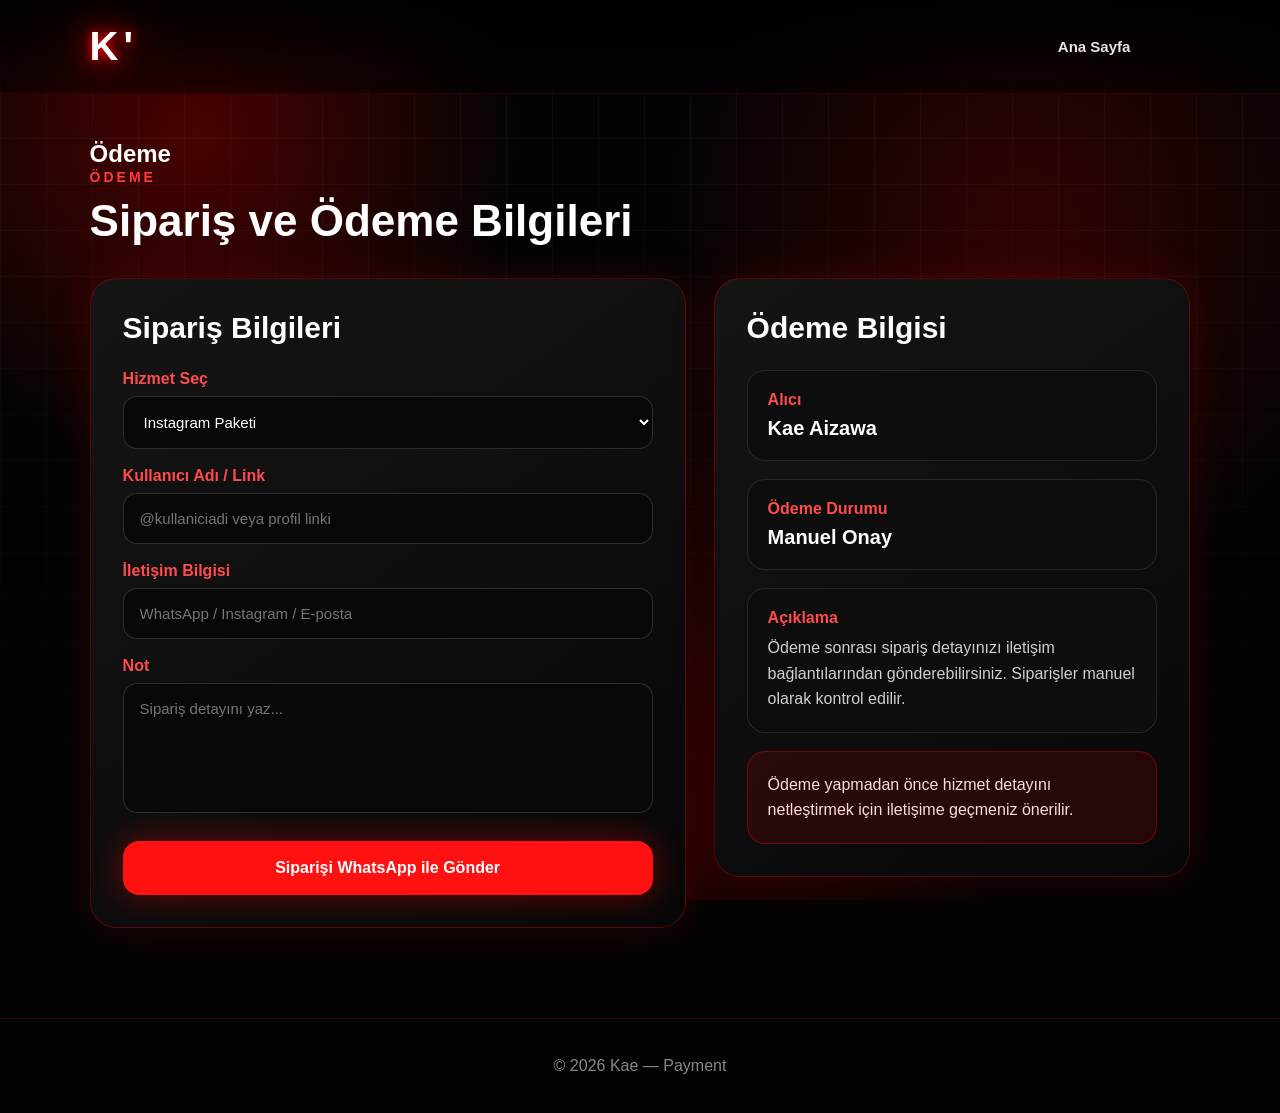
<file: payment.html>
<!DOCTYPE html>
<html lang="tr">
<head>
  <link rel="icon" type="image/png" href="favicon.png">
<meta charset="UTF-8">
<meta name="viewport" content="width=device-width, initial-scale=1.0">
<title>Kae Aizawa | Ödeme</title>
<link rel="stylesheet" href="style.css">
</head>

<body>

<div class="bg-glow"></div>

<header class="navbar">
  <div class="logo">K'</div>

  <nav>
    <a href="index.html">Ana Sayfa</a>
    <a href="products.html"></a>
    <a href="payment.html"></a>
  </nav>
</header>
<section class="payment-page">

<h1>Ödeme</h1>

  <div class="section-title">
    <span>ÖDEME</span>
    <h2>Sipariş ve Ödeme Bilgileri</h2>
  </div>

  <div class="payment-layout">

    <div class="payment-card">
      <h3>Sipariş Bilgileri</h3>

      <label>Hizmet Seç</label>
      <select>
        <option>Instagram Paketi</option>
        <option>TikTok Paketi</option>
        <option>YouTube Paketi</option>
        <option>Danışmanlık</option>
      </select>

      <label>Kullanıcı Adı / Link</label>
      <input type="text" placeholder="@kullaniciadi veya profil linki">

      <label>İletişim Bilgisi</label>
      <input type="text" placeholder="WhatsApp / Instagram / E-posta">

      <label>Not</label>
      <textarea placeholder="Sipariş detayını yaz..."></textarea>

      <a href="#" class="payment-btn">Siparişi WhatsApp ile Gönder</a>
    </div>

    <div class="payment-info">
      <h3>Ödeme Bilgisi</h3>

      <div class="info-box">
        <span>Alıcı</span>
        <strong>Kae Aizawa</strong>
      </div>

      <div class="info-box">
        <span>Ödeme Durumu</span>
        <strong>Manuel Onay</strong>
      </div>

      <div class="info-box">
        <span>Açıklama</span>
        <p>
          Ödeme sonrası sipariş detayınızı iletişim bağlantılarından gönderebilirsiniz.
          Siparişler manuel olarak kontrol edilir.
        </p>
      </div>

      <div class="warning-box">
        Ödeme yapmadan önce hizmet detayını netleştirmek için iletişime geçmeniz önerilir.
      </div>
    </div>

  </div>

</section>

<footer>
  © 2026 Kae — Payment
</footer>

</body>
</html>
</file>
<file: style.css>
*{
margin:0;
padding:0;
box-sizing:border-box;
font-family:Arial,Helvetica,sans-serif;
}

html{
scroll-behavior:smooth;
}

body{
background:#030303;
color:white;
overflow-x:hidden;
}

.bg-glow{
position:fixed;
inset:0;
background:
radial-gradient(circle at 15% 15%,rgba(255,0,0,.28),transparent 25%),
radial-gradient(circle at 80% 25%,rgba(255,0,0,.18),transparent 30%),
radial-gradient(circle at 50% 90%,rgba(120,0,0,.28),transparent 35%),
#030303;
z-index:-3;
animation:bgPulse 7s infinite alternate ease-in-out;
}

.bg-glow::after{
content:"";
position:absolute;
inset:0;
background-image:
linear-gradient(rgba(255,255,255,.04) 1px,transparent 1px),
linear-gradient(90deg,rgba(255,255,255,.04) 1px,transparent 1px);
background-size:46px 46px;
mask-image:linear-gradient(to bottom,#000,transparent);
}

@keyframes bgPulse{
from{filter:brightness(1);transform:scale(1)}
to{filter:brightness(1.25);transform:scale(1.08)}
}

.navbar{
position:fixed;
top:0;
left:0;
width:100%;
padding:24px 7%;
display:flex;
justify-content:space-between;
align-items:center;
background:linear-gradient(to bottom,rgba(0,0,0,.92),rgba(0,0,0,.45));
backdrop-filter:blur(18px);
z-index:100;
border-bottom:1px solid rgba(255,0,0,.18);
}

.logo{
font-size:40px;
font-weight:900;
letter-spacing:5px;
color:#ff1a1a;
text-shadow:0 0 10px #ff0000,0 0 30px #ff0000,0 0 70px #ff0000;
animation:logoGlow 2s infinite alternate;
}

@keyframes logoGlow{
from{text-shadow:0 0 10px #ff0000,0 0 25px #ff0000}
to{text-shadow:0 0 20px #ff0000,0 0 55px #ff0000,0 0 100px #ff0000}
}

nav{
display:flex;
gap:30px;
}

nav a{
color:#e5e5e5;
text-decoration:none;
font-size:15px;
font-weight:700;
transition:.3s;
}

nav a:hover{
color:#ff1a1a;
text-shadow:0 0 18px #ff0000;
}

.hero{
min-height:100vh;
padding:130px 7% 60px;
display:grid;
grid-template-columns:1.1fr .9fr;
align-items:center;
gap:60px;
position:relative;
overflow:hidden;
}

.hero::before{
content:"";
position:absolute;
right:-260px;
top:80px;
width:820px;
height:820px;
background:radial-gradient(circle,rgba(255,0,0,.28),transparent 66%);
filter:blur(8px);
z-index:-1;
}

.badge{
display:inline-block;
padding:11px 18px;
border-radius:999px;
border:1px solid rgba(255,0,0,.45);
background:rgba(255,0,0,.12);
color:#ff4b4b;
font-weight:800;
margin-bottom:24px;
box-shadow:0 0 30px rgba(255,0,0,.18);
}

.hero h1{
font-size:clamp(86px,13vw,180px);
line-height:.82;
letter-spacing:8px;
font-weight:900;
color:white;
text-shadow:0 0 20px rgba(255,0,0,.8),0 0 70px rgba(255,0,0,.42);
animation:heroEnter .9s ease both;
}

.hero p{
max-width:760px;
margin-top:28px;
font-size:22px;
line-height:1.7;
color:#d8d8d8;
animation:heroEnter 1.1s ease both;
}

@keyframes heroEnter{
from{opacity:0;transform:translateY(35px)}
to{opacity:1;transform:translateY(0)}
}

.hero-buttons{
display:flex;
gap:16px;
margin-top:34px;
flex-wrap:wrap;
}

.btn{
padding:17px 30px;
border-radius:12px;
text-decoration:none;
font-weight:900;
transition:.3s;
}

.btn.red{
background:#ff1111;
color:white;
box-shadow:0 0 35px rgba(255,0,0,.55);
}

.btn.dark{
background:rgba(255,255,255,.08);
border:1px solid rgba(255,255,255,.18);
color:white;
backdrop-filter:blur(12px);
}

.btn:hover{
transform:translateY(-6px) scale(1.04);
}

.hero-right{
position:relative;
height:540px;
}

.main-card{
position:absolute;
right:60px;
top:70px;
width:335px;
height:440px;
border-radius:34px;
background:linear-gradient(160deg,#ff1111,#450000 58%,#120000);
box-shadow:0 0 70px rgba(255,0,0,.55),inset 0 0 45px rgba(255,255,255,.14);
display:flex;
flex-direction:column;
justify-content:flex-end;
align-items:center;
text-align:center;
padding:34px;
transform:rotate(7deg);
animation:floatMain 4s infinite alternate ease-in-out;
overflow:hidden;
}
.card-image{

width:220px;

height:220px;

object-fit:contain;

display:block;

margin:auto;

margin-top:20px;

}
.main-card h2{
font-size:78px;
font-weight:900;
}

.main-card span{
font-size:18px;
color:#eee;
}

@keyframes floatMain{
from{transform:rotate(7deg) translateY(-12px)}
to{transform:rotate(3deg) translateY(22px)}
}

.mini-card{
position:absolute;
padding:21px 28px;
border-radius:20px;
background:rgba(17,17,17,.78);
border:1px solid rgba(255,255,255,.16);
box-shadow:0 0 40px rgba(0,0,0,.8);
backdrop-filter:blur(18px);
font-weight:900;
animation:miniFloat 3.4s infinite alternate ease-in-out;
z-index:5;
}

.card-one{
left:15px;
top:105px;
}

.card-two{
left:0;
bottom:145px;
animation-delay:.4s;
}

.card-three{
right:0;
bottom:30px;
animation-delay:.8s;
}

@keyframes miniFloat{
from{transform:translateY(-10px)}
to{transform:translateY(18px)}
}

.marquee{
overflow:hidden;
background:#ff1111;
border-top:1px solid rgba(255,255,255,.18);
border-bottom:1px solid rgba(255,255,255,.18);
box-shadow:0 0 45px rgba(255,0,0,.35);
}

.marquee div{
display:flex;
gap:55px;
white-space:nowrap;
padding:16px 0;
animation:marquee 15s linear infinite;
}

.marquee span{
font-size:20px;
font-weight:900;
letter-spacing:3px;
}

@keyframes marquee{
from{transform:translateX(100%)}
to{transform:translateX(-100%)}
}

.stats{
margin:70px 7% 0;
display:grid;
grid-template-columns:repeat(3,1fr);
gap:20px;
}

.stats div{
padding:32px;
border-radius:24px;
background:linear-gradient(145deg,rgba(25,25,25,.95),rgba(5,5,5,.95));
border:1px solid rgba(255,0,0,.25);
text-align:center;
box-shadow:0 0 35px rgba(255,0,0,.12);
transition:.3s;
}

.stats div:hover{
transform:translateY(-8px);
box-shadow:0 0 55px rgba(255,0,0,.28);
}

.stats strong{
display:block;
font-size:40px;
color:#ff1a1a;
text-shadow:0 0 20px rgba(255,0,0,.65);
}

.stats p{
color:#bbb;
margin-top:6px;
}

.announcement,
.services,
.why,
.links{
padding:90px 7%;
}

.section-title span{
color:#ff3b3b;
font-weight:900;
letter-spacing:3px;
font-size:14px;
}

.section-title h2{
font-size:44px;
margin-top:10px;
margin-bottom:32px;
}

.announcement-box{
display:flex;
gap:22px;
align-items:center;
padding:34px;
border-radius:26px;
background:linear-gradient(145deg,rgba(20,20,20,.88),rgba(5,5,5,.92));
border:1px solid rgba(255,0,0,.35);
box-shadow:0 0 55px rgba(255,0,0,.18);
backdrop-filter:blur(18px);
}

.pulse{
min-width:22px;
height:22px;
border-radius:50%;
background:#ff1111;
box-shadow:0 0 0 0 rgba(255,0,0,.75);
animation:pulse 1.4s infinite;
}

@keyframes pulse{
70%{box-shadow:0 0 0 24px rgba(255,0,0,0)}
}

.announcement-box h3{
font-size:28px;
margin-bottom:10px;
}

.announcement-box p{
color:#cfcfcf;
font-size:18px;
line-height:1.6;
}

.service-grid{
display:grid;
grid-template-columns:repeat(4,1fr);
gap:22px;
}

.service-card{
min-height:260px;
padding:30px;
border-radius:26px;
background:linear-gradient(145deg,#151515,#070707);
border:1px solid rgba(255,255,255,.12);
position:relative;
overflow:hidden;
transition:.35s;
box-shadow:0 0 35px rgba(0,0,0,.55);
}

.service-card::before{
content:"";
position:absolute;
inset:-2px;
background:linear-gradient(145deg,transparent,rgba(255,0,0,.78));
opacity:0;
transition:.35s;
}

.service-card::after{
content:"";
position:absolute;
width:170px;
height:170px;
right:-60px;
top:-60px;
background:rgba(255,0,0,.55);
filter:blur(55px);
opacity:0;
transition:.35s;
}

.service-card b,
.service-card h3,
.service-card p{
position:relative;
z-index:2;
}

.service-card b{
color:#ff1a1a;
font-size:18px;
}

.service-card h3{
font-size:27px;
margin:22px 0 14px;
}

.service-card p{
color:#c9c9c9;
line-height:1.6;
}

.service-card:hover{
transform:translateY(-14px) scale(1.035);
box-shadow:0 0 70px rgba(255,0,0,.32);
}

.service-card:hover::before,
.service-card:hover::after{
opacity:1;
}

.why{
display:grid;
grid-template-columns:1fr 1fr;
gap:26px;
align-items:stretch;
}

.why-card,
.why-list div{
border-radius:26px;
background:linear-gradient(145deg,rgba(18,18,18,.95),rgba(6,6,6,.95));
border:1px solid rgba(255,0,0,.25);
box-shadow:0 0 45px rgba(255,0,0,.12);
}

.why-card{
padding:38px;
}

.why-card h2{
font-size:42px;
margin-bottom:18px;
}

.why-card p{
color:#ccc;
font-size:19px;
line-height:1.7;
}

.why-list{
display:grid;
gap:18px;
}

.why-list div{
padding:28px;
font-size:24px;
font-weight:900;
}

.link-grid{
display:grid;
grid-template-columns:repeat(4,1fr);
gap:20px;
}

.link-grid a{
padding:28px;
border-radius:20px;
background:#ff1111;
color:white;
text-decoration:none;
font-weight:900;
text-align:center;
box-shadow:0 0 35px rgba(255,0,0,.35);
transition:.3s;
}

.link-grid a:hover{
background:white;
color:#ff1111;
transform:translateY(-8px);
box-shadow:0 0 55px rgba(255,255,255,.25);
}

.cursor-glow{
position:fixed;
width:320px;
height:320px;
border-radius:50%;
pointer-events:none;
background:radial-gradient(circle,rgba(255,0,0,.28),rgba(255,0,0,.12),transparent 70%);
filter:blur(35px);
transform:translate(-50%,-50%);
z-index:-1;
}

footer{
padding:38px;
text-align:center;
color:#888;
border-top:1px solid rgba(255,0,0,.18);
}

@media(max-width:950px){

.navbar{
position:relative;
flex-direction:column;
gap:14px;
}

nav{
gap:16px;
flex-wrap:wrap;
justify-content:center;
}

.hero{
grid-template-columns:1fr;
text-align:center;
padding:70px 7% 50px;
}

.hero p{
margin-left:auto;
margin-right:auto;
font-size:18px;
}

.hero h1{
font-size:82px;
}

.hero-buttons{
justify-content:center;
}

.hero-right{
height:420px;
margin-top:35px;
position:relative;
}

.main-card{
position:relative;
right:auto;
top:auto;
width:270px;
height:350px;
margin:40px auto 0;
transform:none;
padding:22px;
animation:none;
}

.main-card h2{
font-size:58px;
}

.main-card span{
font-size:15px;
}

.mini-card{
display:none;
}

.stats,
.service-grid,
.why,
.link-grid{
grid-template-columns:1fr;
}

.section-title h2{
font-size:34px;
}

}
.products-page{
min-height:100vh;
padding:140px 7% 90px;
}

.product-grid{
display:grid;
grid-template-columns:repeat(4,1fr);
gap:22px;
}

.product-card{
min-height:320px;
padding:30px;
border-radius:26px;
background:linear-gradient(145deg,#151515,#070707);
border:1px solid rgba(255,0,0,.28);
box-shadow:0 0 40px rgba(255,0,0,.14);
display:flex;
flex-direction:column;
justify-content:space-between;
transition:.35s;
position:relative;
overflow:hidden;
}

.product-card:hover{
transform:translateY(-12px) scale(1.03);
box-shadow:0 0 70px rgba(255,0,0,.35);
}

.product-card b{
color:#ff1a1a;
font-size:18px;
}

.product-card h3{
font-size:28px;
margin-top:18px;
}

.product-card p{
color:#cfcfcf;
line-height:1.6;
margin:16px 0;
}

.product-card strong{
color:#ff3b3b;
margin-bottom:18px;
}

.product-btn{
display:block;
text-align:center;
padding:15px;
border-radius:14px;
background:#ff1111;
color:white;
text-decoration:none;
font-weight:900;
box-shadow:0 0 30px rgba(255,0,0,.4);
}

.product-btn:hover{
background:white;
color:#ff1111;
}

@media(max-width:950px){
.product-grid{
grid-template-columns:1fr;
}

.products-page{
padding:80px 7%;
}
}
.payment-page{
min-height:100vh;
padding:140px 7% 90px;
}

.payment-layout{
display:grid;
grid-template-columns:1fr .8fr;
gap:28px;
align-items:start;
}

.payment-card,
.payment-info{
background:linear-gradient(145deg,#151515,#070707);
border:1px solid rgba(255,0,0,.28);
border-radius:26px;
padding:32px;
box-shadow:0 0 45px rgba(255,0,0,.14);
}

.payment-card h3,
.payment-info h3{
font-size:30px;
margin-bottom:25px;
}

.payment-card label{
display:block;
margin:18px 0 8px;
color:#ff4b4b;
font-weight:900;
}

.payment-card input,
.payment-card select,
.payment-card textarea{
width:100%;
padding:16px;
border-radius:14px;
border:1px solid rgba(255,255,255,.15);
background:#080808;
color:white;
outline:none;
font-size:15px;
}

.payment-card textarea{
height:130px;
resize:none;
}

.payment-btn{
display:block;
margin-top:24px;
padding:18px;
border-radius:16px;
background:#ff1111;
color:white;
text-align:center;
text-decoration:none;
font-weight:900;
box-shadow:0 0 35px rgba(255,0,0,.4);
}

.payment-btn:hover{
background:white;
color:#ff1111;
}

.info-box{
padding:20px;
border-radius:18px;
background:#0d0d0d;
border:1px solid rgba(255,255,255,.1);
margin-bottom:18px;
}

.info-box span{
display:block;
color:#ff4b4b;
font-weight:900;
margin-bottom:8px;
}

.info-box strong{
font-size:20px;
}

.info-box p{
color:#cfcfcf;
line-height:1.6;
}

.warning-box{
padding:20px;
border-radius:18px;
background:rgba(255,0,0,.12);
border:1px solid rgba(255,0,0,.35);
color:#ffdada;
line-height:1.6;
}

@media(max-width:950px){
.payment-layout{
grid-template-columns:1fr;
}
.market-page{
min-height:100vh;
padding:120px 5% 60px;
display:grid;
grid-template-columns:260px 1fr;
gap:24px;
}

.filter-panel{
background:linear-gradient(145deg,#191929,#0b0b12);
border:1px solid rgba(255,255,255,.08);
border-radius:22px;
padding:22px;
height:max-content;
box-shadow:0 0 40px rgba(255,0,0,.12);
}

.filter-panel h3{
font-size:26px;
margin-bottom:22px;
}

.filter-group{
margin-bottom:26px;
}

.filter-group h4{
color:#ff4b4b;
margin-bottom:14px;
}

.filter-group button,
.filter-group input{
width:100%;
padding:14px;
margin-bottom:10px;
border-radius:12px;
border:1px solid rgba(255,255,255,.1);
background:#252538;
color:white;
}

.filter-group label{
display:block;
color:#ddd;
margin-top:10px;
}

.price-inputs{
display:grid;
grid-template-columns:1fr 1fr;
gap:10px;
}

.market-header{
display:flex;
justify-content:space-between;
align-items:center;
margin-bottom:24px;
}

.market-header span{
color:#ff3b3b;
font-weight:900;
letter-spacing:3px;
}

.market-header h1{
font-size:42px;
}

.market-header a{
color:white;
text-decoration:none;
background:#ff1111;
padding:12px 18px;
border-radius:12px;
font-weight:900;
}

.market-grid{
display:grid;
grid-template-columns:repeat(5,1fr);
gap:18px;
}

.market-card{
background:linear-gradient(180deg,#24243a,#141420);
border:1px solid rgba(255,255,255,.08);
border-radius:12px;
padding:14px;
box-shadow:0 0 35px rgba(0,0,0,.45);
transition:.3s;
position:relative;
overflow:hidden;
}

.market-card:hover{
transform:translateY(-8px);
box-shadow:0 0 45px rgba(255,0,0,.28);
}

.seller{
font-weight:900;
margin-bottom:12px;
}

.seller small{
display:block;
color:#00ffae;
font-weight:700;
font-size:12px;
}

.product-image{
height:110px;
border-radius:10px;
background:
linear-gradient(135deg,#ff2a2a,#7a00ff),
radial-gradient(circle,#fff,transparent);
display:flex;
align-items:center;
justify-content:center;
text-align:center;
font-weight:900;
font-size:20px;
box-shadow:inset 0 0 30px rgba(255,255,255,.2);
margin-bottom:14px;
}

.market-card h3{
font-size:17px;
line-height:1.3;
margin-bottom:8px;
}

.market-card p{
font-size:13px;
color:#cfcfcf;
line-height:1.5;
min-height:58px;
}

.meta{
color:#ffd84a;
font-size:13px;
margin:12px 0;
}

.market-card strong{
display:block;
font-size:24px;
color:#ffcc4b;
margin-bottom:10px;
}

.market-card a{
display:block;
text-align:center;
padding:12px;
border-radius:10px;
background:#ff1111;
color:white;
text-decoration:none;
font-weight:900;
}

.market-card a:hover{
background:white;
color:#ff1111;
}

@media(max-width:1200px){
.market-grid{
grid-template-columns:repeat(3,1fr);
}
}

@media(max-width:950px){
.market-page{
grid-template-columns:1fr;
padding:80px 5%;
}

.market-grid{
grid-template-columns:1fr;
}

.market-header{
flex-direction:column;
align-items:flex-start;
gap:14px;
}
}
.payment-page{
padding:80px 7%;
}
}
.market-page{
min-height:100vh;
padding:120px 5% 60px;
display:grid;
grid-template-columns:260px 1fr;
gap:24px;
}

.market-grid{
display:grid;
grid-template-columns:repeat(5,1fr);
gap:18px;
}

.filter-panel,
.market-card{
display:block;
}

@media(max-width:950px){
.market-page{
grid-template-columns:1fr;
}

.market-grid{
grid-template-columns:1fr;
}
}
.filter-panel{
background:#1b1b2d;
padding:25px;
border-radius:18px;
border:1px solid rgba(255,255,255,.1);
height:max-content;
}

.market-grid{
display:grid;
grid-template-columns:repeat(5,1fr);
gap:18px;
}

.market-card{
background:#1a1a29;
padding:15px;
border-radius:14px;
border:1px solid rgba(255,255,255,.08);
box-shadow:0 0 20px rgba(0,0,0,.4);
transition:.3s;
}

.market-card:hover{
transform:translateY(-5px);
box-shadow:0 0 30px rgba(255,0,0,.2);
}

.product-image{
height:110px;
border-radius:12px;
background:linear-gradient(135deg,#ff1a1a,#7b00ff);
display:flex;
align-items:center;
justify-content:center;
text-align:center;
font-weight:900;
margin-bottom:12px;
padding:10px;
}

.market-card a{
display:block;
margin-top:12px;
padding:10px;
background:#ff1111;
color:white;
text-decoration:none;
text-align:center;
border-radius:10px;
font-weight:900;
}

.market-card strong{
display:block;
margin-top:10px;
font-size:24px;
color:#ffd04a;
}

@media(max-width:1200px){
.market-grid{
grid-template-columns:repeat(3,1fr);
}
}

@media(max-width:950px){

.market-page{
grid-template-columns:1fr;
}

.market-grid{
grid-template-columns:1fr;
}

.filter-panel{
margin-bottom:25px;
}

}
.simple-products{
min-height:100vh;
padding:140px 7% 90px;
}

.simple-grid{
display:grid;
grid-template-columns:repeat(4,1fr);
gap:22px;
}

.simple-card{
background:linear-gradient(145deg,#151515,#070707);
border:1px solid rgba(255,0,0,.28);
border-radius:24px;
padding:28px;
box-shadow:0 0 40px rgba(255,0,0,.12);
transition:.3s;
}

.simple-card:hover{
transform:translateY(-8px);
box-shadow:0 0 60px rgba(255,0,0,.3);
}

.simple-card h3{
font-size:24px;
margin-bottom:14px;
}

.simple-card p{
color:#cfcfcf;
line-height:1.6;
min-height:78px;
}

.simple-card strong{
display:block;
font-size:28px;
color:#ffcc4b;
margin:22px 0;
}

.simple-card a{
display:block;
padding:15px;
background:#ff1111;
color:white;
text-decoration:none;
text-align:center;
border-radius:14px;
font-weight:900;
box-shadow:0 0 30px rgba(255,0,0,.35);
}

.simple-card a:hover{
background:white;
color:#ff1111;
}

@media(max-width:950px){
.simple-grid{
grid-template-columns:1fr;
}

.simple-products{
padding:80px 7%;
}
}
@media(max-width:950px){

.hero-right{
height:430px;
}

.main-card{
animation:floatMain 4s infinite alternate ease-in-out;
}

.mini-card{
display:block;
position:absolute;
padding:14px 20px;
font-size:14px;
}

.card-one{
left:20px;
top:30px;
}

.card-two{
left:10px;
bottom:95px;
}

.card-three{
right:10px;
bottom:45px;
}

}
.hero-left h1{

font-size:clamp(42px,8vw,95px);

line-height:1;

word-break:break-word;

}

@media(max-width:950px){

.hero-left h1{

font-size:56px;

}

}
@media(max-width:950px){

.hero{
display:flex;
flex-direction:column;
gap:25px;
padding:40px 7% 40px;
}

.hero-left{
width:100%;
}

.hero-left h1{
font-size:42px;
line-height:1.05;
letter-spacing:1px;
word-break:break-word;
}

.hero-right{
width:100%;
height:auto;
margin-top:20px;
}

.main-card{
width:240px;
height:310px;
margin:20px auto 0;
}

}
@media screen and (max-width:950px){

.hero h1,
.hero-left h1{
font-size:38px !important;
line-height:1.05 !important;
letter-spacing:0 !important;
max-width:100% !important;
overflow-wrap:break-word !important;
}

.hero{
display:flex !important;
flex-direction:column !important;
text-align:center !important;
padding:50px 7% !important;
gap:30px !important;
}

.hero-right{
height:auto !important;
width:100% !important;
margin-top:20px !important;
}

.main-card{
position:relative !important;
right:auto !important;
top:auto !important;
width:240px !important;
height:310px !important;
margin:20px auto 0 !important;
transform:none !important;
}

}
.marquee div{
width:max-content !important;
min-width:200% !important;
animation:marqueeMobile 22s linear infinite !important;
}

.marquee span{
white-space:nowrap !important;
}

@keyframes marqueeMobile{
from{
transform:translateX(0);
}

to{
transform:translateX(-50%);
}
}

@media(max-width:950px){

.marquee div{
gap:45px !important;
min-width:300% !important;
animation-duration:28s !important;
}

}
.marquee{
overflow:hidden;
width:100%;
}

.marquee-track{
display:flex;
gap:80px;
width:max-content;
white-space:nowrap;
animation:marqueeLoop 45s linear infinite;
}

.marquee-track span{
flex-shrink:0;
}

@keyframes marqueeLoop{
from{transform:translateX(0);}
to{transform:translateX(-33.33%);}
}

@media(max-width:950px){
.marquee-track{
gap:60px;
animation-duration:60s;
}
}
.logo{

text-decoration:none;

color:inherit;

}
@media(max-width:950px){

.product-grid{

display:grid !important;

grid-template-columns:repeat(2,1fr) !important;

gap:15px !important;

}

.product-card{

padding:18px !important;

}

.product-card h3{

font-size:16px !important;

}

.product-card p{

font-size:12px !important;

}

.product-card strong{

font-size:14px !important;

}

.product-btn{

padding:10px !important;

font-size:13px !important;

}

}
</file>
